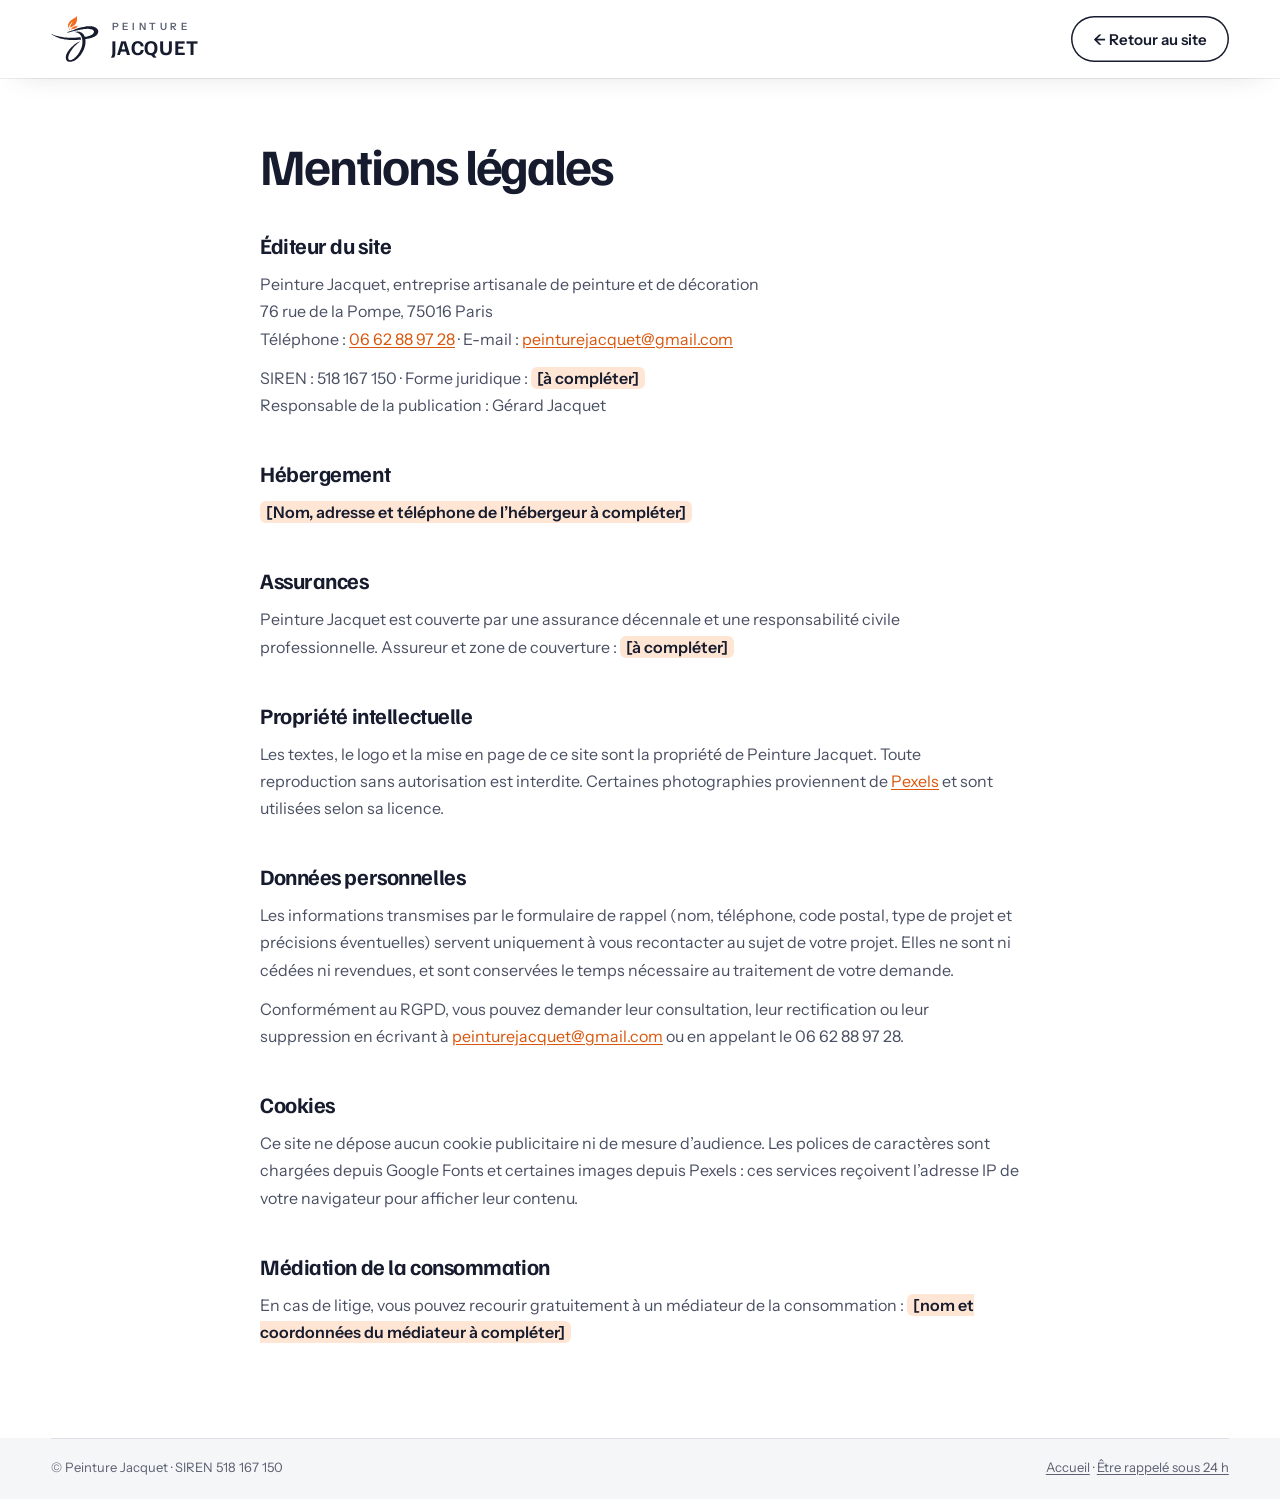
<file: mentions-legales.html>
<!DOCTYPE html>
<html lang="fr">
<head>
<meta charset="utf-8">
<meta name="viewport" content="width=device-width, initial-scale=1, viewport-fit=cover">
<title>Mentions légales · Peinture Jacquet</title>
<meta name="robots" content="noindex">
<meta name="theme-color" content="#ffffff">
<link rel="icon" href="favicon.svg" type="image/svg+xml">
<link rel="preconnect" href="https://fonts.googleapis.com">
<link rel="preconnect" href="https://fonts.gstatic.com" crossorigin>
<link href="https://fonts.googleapis.com/css2?family=Familjen+Grotesk:wght@400..700&amp;family=Instrument+Sans:wght@400..700&amp;display=swap" rel="stylesheet">
<link rel="stylesheet" href="styles.css">
</head>
<body class="legal-page">
<header class="header is-scrolled">
  <div class="wrap header-in">
    <a href="index.html" class="brand" aria-label="Peinture Jacquet, retour à l’accueil">
      <svg class="brand-mark" viewBox="0 0 813 789" aria-hidden="true" focusable="false"><path class="pj-stroke" d="M634.3 175.2C627.6 175.6 620.3 176.3 614.3 177C608.3 177.6 608 177.3 598.3 179C588.6 180.7 568.3 184.5 556.3 187C544.3 189.5 536.6 191.4 526.3 194.1C516 196.7 506.3 199.4 494.3 202.9C482.3 206.4 470.6 209.7 454.3 215C438 220.2 418.3 226.6 396.3 234.5C374.3 242.4 339.3 255.5 322.3 262.2C305.3 269 301.6 271.2 294.3 274.8C287 278.4 282.7 281.2 278.3 284C273.9 286.7 267.9 291.2 267.9 291.2C267.9 291.2 264.1 292.9 269.3 291.8C274.5 290.7 277.8 290.2 299.3 284.6C320.8 279 372.8 265 398.3 258.4C423.8 251.8 439 248.1 452.3 244.9C465.6 241.7 468 241.2 478.3 239C488.6 236.8 502.3 234 514.3 231.8C526.3 229.6 540.3 227.5 550.3 226C560.3 224.6 565.8 224 574.3 223.2C582.8 222.4 592.1 221.6 601.3 221.2C610.5 220.8 620.6 220.7 629.3 220.8C638 221 645.3 221.3 653.3 222.1C661.3 222.9 671 224.3 677.3 225.5C683.6 226.6 687.3 227.8 691.3 228.9C695.3 230 698.3 231.1 701.3 232.2C704.3 233.3 706.6 234.3 709.3 235.6C712 236.9 714.8 238.3 717.3 239.9C719.8 241.5 722.6 243.8 724.3 245.1C726 246.5 726.1 246.7 727.3 248.1C728.5 249.4 730.4 251.7 731.5 253.2C732.6 254.8 733.1 255.9 733.8 257.2C734.5 258.6 735 259.2 735.5 261.2C736.1 263.2 737 266.7 737.2 269.2C737.4 271.7 737.3 273.7 736.9 276.2C736.4 278.7 735.7 281.6 734.7 284.2C733.6 286.9 731.7 290.2 730.6 292.2C729.4 294.2 729.4 294.2 727.8 296.2C726.1 298.2 723.1 301.7 720.6 304.2C718 306.7 715.1 309.2 712.6 311.2C710 313.3 708.2 314.7 705.3 316.6C702.4 318.5 698.6 320.8 695.3 322.7C692 324.6 688.6 326.4 685.3 328C682 329.7 679.3 330.9 675.3 332.6C671.3 334.2 666.3 336.2 661.3 338C656.3 339.7 652 341.3 645.3 343.2C638.6 345.1 629.3 347.6 621.3 349.5C613.3 351.3 604.1 353 597.3 354.3C590.5 355.5 583.4 356.6 580.3 357C577.2 357.3 580.2 359.2 578.8 356.2C577.4 353.3 574.3 344.4 571.8 339.2C569.3 334.1 566.3 329.1 563.9 325.2C561.5 321.3 559.7 318.9 557.3 315.8C554.9 312.7 552 309.3 549.3 306.5C546.6 303.7 544 301.3 541.3 299C538.6 296.6 537.3 295.3 533.3 292.5C529.3 289.8 521 284.8 517.3 282.7C513.6 280.6 514 281 511.3 279.8C508.6 278.7 505.6 277.3 501.3 275.8C497 274.4 490.1 272.5 485.3 271.4C480.5 270.2 477.1 269.7 472.3 269.2C467.5 268.6 460.6 268.1 456.3 267.9C452 267.7 451.3 267.7 446.3 268C441.3 268.3 431.6 269.3 426.3 270C421 270.6 418.4 271.1 414.3 272C410.2 272.9 401.7 275.2 401.7 275.2C401.7 275.2 403 275.9 406.3 276.4C409.6 276.9 415.6 277.1 421.3 278.1C427 279.1 435 280.8 440.3 282.2C445.6 283.5 449.8 285.1 453.3 286.4C456.8 287.6 458.3 288.2 461.3 289.6C464.3 291 467.3 292.2 471.3 294.6C475.3 297 480.9 300.4 485.3 303.9C489.7 307.3 493.9 311 497.9 315.2C501.9 319.5 506.2 325 509.3 329.3C512.4 333.7 514.2 336.6 516.6 341.2C519.1 345.9 521.9 351.9 524.1 357.2C526.3 362.6 528.2 368.2 529.7 373.2C531.3 378.2 532.5 383.2 533.4 387.2C534.4 391.2 534.6 391.6 535.4 397.2C536.3 402.9 537.8 414.6 538.4 421.2C539 427.9 539.1 430.7 539.1 437.2C539.2 443.7 539.2 452.4 538.8 460.2C538.3 468.1 537.6 476.2 536.5 484.2C535.3 492.2 533.3 501.6 531.9 508.2C530.5 514.9 529.9 517.6 528 524.2C526.1 530.9 523.2 540.2 520.3 548.2C517.5 556.2 513.7 565.6 510.8 572.2C508 578.9 506.3 582.4 503.4 588.2C500.5 594.1 497.9 599.6 493.5 607.2C489.2 614.9 482.3 626.4 477.4 634.2C472.5 642.1 467.9 648.6 464 654.2C460 659.9 457.9 662.9 453.7 668.2C449.5 673.6 443.4 680.9 438.8 686.2C434.2 691.6 430.2 695.8 426 700.2C421.7 704.7 417.6 708.8 413.3 712.8C409 716.8 404.3 720.9 400.3 724.3C396.3 727.6 393.8 729.6 389.3 732.9C384.8 736.1 378.6 740.4 373.3 743.5C368 746.7 361.3 749.8 357.3 751.7C353.3 753.6 352 753.8 349.3 754.7C346.6 755.6 344 756.4 341.3 756.9C338.6 757.4 336.1 757.7 333.3 757.8C330.5 757.9 327 757.9 324.3 757.5C321.6 757.1 319.6 756.5 317.3 755.5C315 754.5 312.3 753 310.3 751.5C308.3 750 306.8 748.2 305.3 746.3C303.8 744.5 302.3 742.6 301.2 740.2C300 737.9 299 734.6 298.3 732.2C297.6 729.9 297.3 728.9 296.9 726.2C296.6 723.6 296.1 719.1 296 716.2C295.9 713.4 296 711.7 296.1 709.2C296.3 706.7 296.3 705.2 296.9 701.2C297.6 697.2 298.7 690.9 300.2 685.2C301.8 679.6 304.2 672.6 306.2 667.2C308.1 661.9 309.6 658.2 311.8 653.2C314 648.2 315.8 643.9 319.3 637.2C322.7 630.6 328.5 620.2 332.7 613.2C336.8 606.2 340.6 600.6 344.1 595.2C347.6 589.9 349.2 587.6 353.8 581.2C358.4 574.9 366.7 563.9 371.9 557.2C377.1 550.6 380.4 546.6 385 541.2C389.6 535.9 392.2 532.6 399.3 525.1C406.3 517.7 418.1 505.4 427.3 496.5C436.5 487.7 445.8 479.3 454.3 472C462.8 464.7 470.1 459 478.3 452.8C486.5 446.7 503.6 435.2 503.6 435.2C503.6 435.2 504.3 434.4 502.3 434.9C500.2 435.4 496 436.4 491.3 438.1C486.6 439.8 480.8 441.9 474.3 445C467.8 448 460.3 451.8 452.3 456.3C444.3 460.8 435.5 466.1 426.5 472.2C417.5 478.4 406.3 486.8 398.3 493C390.3 499.2 386.3 502.5 378.7 509.2C371.1 516 361.1 525.2 353 533.2C344.9 541.2 336.5 550.2 330.2 557.2C323.9 564.2 319.5 569.7 315 575.2C310.5 580.8 306.7 586 303.3 590.7C299.8 595.4 297.9 598 294.3 603.4C290.7 608.8 285.1 617.6 281.7 623.2C278.4 628.9 276.6 632.2 274.1 637.2C271.6 642.2 268.8 647.9 266.6 653.2C264.4 658.6 262.5 663.9 260.8 669.2C259.1 674.6 257.6 681.2 256.6 685.2C255.7 689.2 255.6 688.7 255.2 693.2C254.8 697.7 254.1 707.1 254.1 712.2C254.1 717.4 254.6 720.9 254.9 724.2C255.3 727.6 255.8 729.6 256.4 732.2C257 734.9 257.3 736.7 258.6 740.2C259.9 743.7 262.2 749.6 264.2 753.2C266.1 756.9 267.8 759.3 270.1 762.2C272.5 765.2 275.6 768.5 278.3 770.8C281 773.2 283.6 774.8 286.3 776.5C289 778.1 291.6 779.4 294.3 780.6C297 781.8 299.6 782.8 302.3 783.6C305 784.4 307.6 785 310.3 785.5C313 786 314.5 786.4 318.3 786.6C322.1 786.8 329.5 786.9 333.3 786.9C337.1 786.8 338.3 786.6 341.3 786.2C344.3 785.8 347.3 785.3 351.3 784.5C355.3 783.6 361.6 781.9 365.3 780.9C369 779.9 369.3 779.8 373.3 778.2C377.3 776.7 382.6 774.8 389.3 771.5C396 768.2 405.3 763.4 413.3 758.4C421.3 753.4 429.9 747.4 437.3 741.7C444.7 736 451.7 729.8 457.9 724.2C464.2 718.7 469.4 713.6 474.6 708.2C479.8 702.9 484.7 697.6 489.3 692.2C494 686.9 497.9 682.3 502.6 676.2C507.2 670.2 511.6 664.5 517.3 656.2C522.9 647.9 532 633.6 536.5 626.2C541 618.9 541.5 617.7 544.5 612.2C547.5 606.7 550.9 600.6 554.4 593.2C557.9 585.9 562.3 576.1 565.5 568.2C568.7 560.4 571.1 553.6 573.6 546.2C576.1 538.9 578.4 531.9 580.4 524.2C582.5 516.6 584.4 507.7 585.9 500.2C587.4 492.7 588.5 485.9 589.4 479.2C590.4 472.6 591 466.1 591.4 460.2C591.9 454.4 592.1 450.7 592.1 444.2C592.2 437.7 592.1 428.7 591.7 421.2C591.3 413.7 589.9 403.2 589.7 399.2C589.4 395.3 590.3 397.5 590.3 397.5C590.3 397.5 616.1 394 629.3 391.5C642.5 389.1 657 385.9 669.3 382.7C681.6 379.6 692.6 376.2 703.3 372.4C714 368.7 725.3 363.8 733.3 360.2C741.3 356.6 744.6 354.7 751.3 350.7C758 346.6 768.3 339.5 773.3 335.8C778.3 332.1 778.3 331.5 781.3 328.6C784.2 325.7 787.8 322.2 791 318.2C794.2 314.3 797.8 309 800.3 304.7C802.8 300.3 804.8 295.6 806.2 292.2C807.6 288.8 808 286.9 808.7 284.2C809.3 281.6 809.8 279.2 810.1 276.2C810.5 273.2 810.8 270.1 810.6 266.2C810.5 262.4 810.1 257.4 809.2 253.2C808.3 249.1 806.9 244.9 805.5 241.2C804 237.6 801.9 233.7 800.5 231.2C799.1 228.7 798.9 228.4 797.3 226.2C795.8 224.1 793.8 221.2 791.1 218.2C788.4 215.3 784.8 211.7 781.3 208.8C777.8 205.9 774.3 203.4 770.3 200.9C766.3 198.3 762.1 195.8 757.3 193.5C752.5 191.2 746.6 189 741.3 187.1C736 185.2 732 183.8 725.3 182.1C718.6 180.5 709.3 178.5 701.3 177.2C693.3 176 685.1 175.3 677.3 174.8C669.5 174.4 661.5 174.3 654.3 174.3C647.1 174.4 641 174.8 634.3 175.2ZM2.3 305.3C2.3 305.3 2 306.2 2 306.2C2 306.2 15.2 316.7 22.3 321.5C29.3 326.4 35.6 330.3 44.3 335.3C53 340.2 64.4 346.3 74.4 351.2C84.4 356.1 94.3 360.5 104.3 364.7C114.3 368.8 125.3 373 134.3 376.2C143.3 379.4 149 381.1 158.3 383.8C167.6 386.5 179.6 389.7 190.3 392.3C201 394.8 211.6 397.1 222.3 399.1C233 401.2 245 403.1 254.3 404.5C263.6 405.9 269 406.6 278.3 407.5C287.6 408.5 297 409.5 310.3 410.3C323.6 411.1 343.8 411.8 358.3 412.2C372.8 412.5 384.1 412.4 397.3 412.2C410.5 412.1 421.3 411.9 437.3 411C453.3 410.2 480.8 408.3 493.3 407.4C505.8 406.4 508.6 406 512.3 405.5C516 405.1 514.7 405 515.3 404.8C515.9 404.6 516.1 406.8 515.7 404.2C515.4 401.6 514.2 394.1 513.2 389.2C512.1 384.4 510.6 378.9 509.5 375.2C508.5 371.6 507.6 368.8 507 367.2C506.5 365.7 506.6 366.4 506.3 366.2C506 366 515.5 365.3 505.3 366C495.1 366.7 459.3 369.4 445.3 370.4C431.3 371.3 433.3 371.1 421.3 371.6C409.3 372 389.1 372.7 373.3 372.9C357.5 373.1 340.8 373 326.3 372.8C311.8 372.6 298.3 372.1 286.3 371.5C274.3 370.9 263.6 370.1 254.3 369.3C245 368.5 241 368.2 230.3 366.9C219.6 365.6 200.6 363 190.3 361.5C180 359.9 176.3 359.1 168.3 357.6C160.3 356.1 152 354.6 142.3 352.4C132.6 350.2 120 347.1 110.3 344.5C100.6 341.9 92.3 339.3 84.3 336.8C76.3 334.3 70.3 332.3 62.3 329.5C54.3 326.6 46.3 323.8 36.3 319.8C26.3 315.8 2.3 305.3 2.3 305.3Z"/><path class="pj-leaves" d="M440.3 2C440.3 2 432.5 11.7 429.3 15.2C426.1 18.8 424 20.7 421.3 23C418.6 25.4 417 26.8 413.3 29.5C409.6 32.2 408.5 33.5 399.3 39.3C390.1 45 368.5 57.5 358.3 64.1C348.1 70.7 342.8 75.5 338.3 79C333.8 82.5 333.9 82.5 331.1 85.2C328.3 88 324.4 91.9 321.4 95.2C318.5 98.6 315.7 102.2 313.3 105.3C310.9 108.5 309.5 110.4 307.3 114.3C305.1 118.1 302 123.7 300 128.2C298 132.7 296.5 137.1 295.3 141.2C294.1 145.4 293.4 149.2 292.9 153.2C292.3 157.2 292.1 162.1 292 165.2C291.9 168.4 291.6 168.4 292.1 172.2C292.6 176.1 293.4 182.9 294.9 188.2C296.3 193.6 299 200.2 300.7 204.2C302.5 208.3 305.3 212.6 305.3 212.6C305.3 212.6 305.7 213.8 305.8 211.2C305.9 208.7 305.9 200.9 306.1 197.2C306.4 193.6 306.3 193.2 307.2 189.2C308.1 185.2 310 177.2 311.3 173.2C312.5 169.2 312.6 169.2 314.6 165.2C316.6 161.2 320.3 154.1 323.2 149.2C326.2 144.4 328.7 140.6 332.3 135.9C335.9 131.3 341.3 125 344.6 121.2C348 117.5 349 116.6 352.3 113.5C355.6 110.4 360.1 106.3 364.3 102.9C368.5 99.5 375 94.8 377.3 93.1C379.6 91.4 378.3 92.8 378.3 92.8C378.3 92.8 378.8 93.2 378.8 93.2C378.8 93.2 370 103.6 365.7 109.2C361.5 114.9 356.7 121.9 353.2 127.2C349.8 132.6 347.4 136.6 344.9 141.2C342.5 145.9 340.2 150.9 338.4 155.2C336.5 159.6 335.3 162.9 334 167.2C332.8 171.6 331.6 177.6 330.9 181.2C330.2 184.9 330.1 186.4 329.9 189.2C329.7 192.1 329.7 195.9 329.6 198.2C329.6 200.6 329.4 202.3 329.6 203.2C329.7 204.2 330.3 204.1 330.3 204.1C330.3 204.1 338.6 196.9 342.3 194C346 191.2 345.8 190.9 352.3 187.2C358.8 183.5 373.8 176.2 381.3 171.7C388.8 167.2 393.3 163.4 397.3 160.3C401.3 157.2 402.6 155.7 405.3 153.1C408 150.5 410.4 148 413.3 144.6C416.2 141.1 419.7 136.6 422.6 132.2C425.5 127.9 428.3 123.2 430.8 118.2C433.3 113.2 435.6 107.9 437.6 102.2C439.6 96.6 441.5 89.9 442.8 84.2C444.1 78.6 444.9 73.6 445.6 68.2C446.2 62.9 446.7 58.7 446.7 52.2C446.7 45.7 446.5 37.1 445.7 29.2C444.9 21.4 442.6 9.8 441.7 5.2C440.8 0.7 440.3 2 440.3 2ZM456.3 166C455.6 166.4 455.1 167 453.3 167.9C451.5 168.8 448 170.4 445.3 171.3C442.6 172.3 440 173 437.3 173.7C434.6 174.3 433.8 174.6 429.3 175.2C424.8 175.7 415.5 176.2 410.3 176.9C405.1 177.7 403 177.9 398.3 179.5C393.6 181.1 386.8 184 382.3 186.5C377.8 188.9 374.9 191.1 371.1 194.2C367.3 197.4 363.6 200.4 359.4 205.2C355.2 210.1 348.8 219.2 345.9 223.2C343.1 227.2 343.3 227.1 342.1 229.2C340.9 231.4 338.7 236.2 338.7 236.2C338.7 236.2 339.3 236.9 339.3 236.9C339.3 236.9 338.5 237.7 340.3 236.6C342.1 235.6 347.3 232 350.3 230.4C353.3 228.7 355.6 227.8 358.3 226.7C361 225.7 363.6 224.8 366.3 224C369 223.2 370 222.8 374.3 222.1C378.6 221.3 387.1 220.4 392.3 219.5C397.5 218.6 401.8 217.7 405.3 216.9C408.8 216.1 410 215.9 413.3 214.5C416.6 213.1 422.3 210.2 425.3 208.5C428.3 206.8 429.3 206.1 431.3 204.5C433.3 203 434.6 202.1 437.3 199.4C440 196.7 444.8 191.4 447.3 188.2C449.9 185.1 451 182.9 452.5 180.2C454 177.5 455.3 174.4 456.3 172C457.3 169.7 458.3 166.2 458.3 166.2C458.3 166.2 457.3 165.4 457.3 165.4C457.3 165.4 457 165.6 456.3 166ZM328.3 204.8C324.9 207.8 312.1 219.2 308.9 222.2C305.6 225.3 308 220.6 308.7 223.2C309.4 225.9 312 235.1 312.9 238.2C313.8 241.4 313.7 241.5 314.1 242.2C314.5 243 315.3 243 315.3 243C315.3 243 319.9 227.5 322.3 221.2C324.6 215 328.4 208 329.6 205.2C330.8 202.5 329.3 204.5 329.3 204.5C329.3 204.5 331.7 201.8 328.3 204.8Z"/></svg>
      <span class="brand-name" aria-hidden="true"><span class="brand-pre">Peinture</span><span class="brand-main">Jacquet</span></span>
    </a>
    <a href="index.html" class="btn btn-outline btn-sm legal-back">← Retour au site</a>
  </div>
</header>

<main class="legal">
  <h1>Mentions légales</h1>

  <h2>Éditeur du site</h2>
  <p>Peinture Jacquet, entreprise artisanale de peinture et de décoration<br>76 rue de la Pompe, 75016 Paris<br>Téléphone&nbsp;: <a href="tel:+33662889728">06 62 88 97 28</a> · E-mail&nbsp;: <a href="mailto:peinturejacquet@gmail.com">peinturejacquet@gmail.com</a></p>
  <p>SIREN&nbsp;: 518 167 150 · Forme juridique&nbsp;: <span class="todo">[à compléter]</span><br>Responsable de la publication&nbsp;: Gérard Jacquet</p>

  <h2>Hébergement</h2>
  <p><span class="todo">[Nom, adresse et téléphone de l’hébergeur à compléter]</span></p>

  <h2>Assurances</h2>
  <p>Peinture Jacquet est couverte par une assurance décennale et une responsabilité civile professionnelle. Assureur et zone de couverture&nbsp;: <span class="todo">[à compléter]</span></p>

  <h2>Propriété intellectuelle</h2>
  <p>Les textes, le logo et la mise en page de ce site sont la propriété de Peinture Jacquet. Toute reproduction sans autorisation est interdite. Certaines photographies proviennent de <a href="https://www.pexels.com" target="_blank" rel="noopener">Pexels</a> et sont utilisées selon sa licence.</p>

  <h2>Données personnelles</h2>
  <p>Les informations transmises par le formulaire de rappel (nom, téléphone, code postal, type de projet et précisions éventuelles) servent uniquement à vous recontacter au sujet de votre projet. Elles ne sont ni cédées ni revendues, et sont conservées le temps nécessaire au traitement de votre demande.</p>
  <p>Conformément au RGPD, vous pouvez demander leur consultation, leur rectification ou leur suppression en écrivant à <a href="mailto:peinturejacquet@gmail.com">peinturejacquet@gmail.com</a> ou en appelant le 06 62 88 97 28.</p>

  <h2>Cookies</h2>
  <p>Ce site ne dépose aucun cookie publicitaire ni de mesure d’audience. Les polices de caractères sont chargées depuis Google Fonts et certaines images depuis Pexels&nbsp;: ces services reçoivent l’adresse IP de votre navigateur pour afficher leur contenu.</p>

  <h2>Médiation de la consommation</h2>
  <p>En cas de litige, vous pouvez recourir gratuitement à un médiateur de la consommation&nbsp;: <span class="todo">[nom et coordonnées du médiateur à compléter]</span></p>
</main>

<footer class="footer">
  <div class="wrap">
    <div class="f-bottom">
      <span>© Peinture Jacquet · SIREN 518 167 150</span>
      <span><a href="index.html">Accueil</a> · <a href="index.html#devis">Être rappelé sous 24&nbsp;h</a></span>
    </div>
  </div>
</footer>
</body>
</html>
</file>
<file: styles.css>
:root {
  --a: #F26B1D;
  --ah: #D9560B;
  --s: #FFE6D4;
  --s2: #FFF4EC;
  --ink: #161B2E;
  --tx: #4A5063;
  --mu: #5B6072;
  --soft: #F5F6F8;
  --on-dark: #C9CCD6;
  --on-dark-2: #AEB3C2;
  --line: rgba(22,27,46,.12);
  --err: #C0392B;
  --ok: #2E7D4F;
  --display: 'Familjen Grotesk', sans-serif;
  --serif: 'Instrument Serif', Georgia, serif;
  --ease: cubic-bezier(.2,.7,.2,1);
  --expo: cubic-bezier(.16,1,.3,1);
  --gut: clamp(20px,4vw,56px);
  --sec-y: clamp(72px,8vw,120px);
  --card-shadow: 0 0 0 1px rgba(22,27,46,.04), 0 20px 50px -36px rgba(22,27,46,.35);
  /* Icônes (masques SVG, couleur = currentColor) */
  --i-arrow: url("data:image/svg+xml,%3Csvg xmlns='http://www.w3.org/2000/svg' viewBox='0 0 24 24' fill='none' stroke='%23000' stroke-width='2.2' stroke-linecap='round' stroke-linejoin='round'%3E%3Cpath d='M7 17 17 7M8.5 7H17v8.5'/%3E%3C/svg%3E");
  --i-left: url("data:image/svg+xml,%3Csvg xmlns='http://www.w3.org/2000/svg' viewBox='0 0 24 24' fill='none' stroke='%23000' stroke-width='2' stroke-linecap='round' stroke-linejoin='round'%3E%3Cpath d='M19 12H5m6-6-6 6 6 6'/%3E%3C/svg%3E");
  --i-right: url("data:image/svg+xml,%3Csvg xmlns='http://www.w3.org/2000/svg' viewBox='0 0 24 24' fill='none' stroke='%23000' stroke-width='2' stroke-linecap='round' stroke-linejoin='round'%3E%3Cpath d='M5 12h14m-6-6 6 6-6 6'/%3E%3C/svg%3E");
  --i-chev-l: url("data:image/svg+xml,%3Csvg xmlns='http://www.w3.org/2000/svg' viewBox='0 0 24 24' fill='none' stroke='%23000' stroke-width='2.6' stroke-linecap='round' stroke-linejoin='round'%3E%3Cpath d='m14.5 6-6 6 6 6'/%3E%3C/svg%3E");
  --i-chev-r: url("data:image/svg+xml,%3Csvg xmlns='http://www.w3.org/2000/svg' viewBox='0 0 24 24' fill='none' stroke='%23000' stroke-width='2.6' stroke-linecap='round' stroke-linejoin='round'%3E%3Cpath d='m9.5 6 6 6-6 6'/%3E%3C/svg%3E");
  --i-check: url("data:image/svg+xml,%3Csvg xmlns='http://www.w3.org/2000/svg' viewBox='0 0 24 24' fill='none' stroke='%23000' stroke-width='2.8' stroke-linecap='round' stroke-linejoin='round'%3E%3Cpath d='M5 12.5 9.5 17 19 7.5'/%3E%3C/svg%3E");
  --i-plus: url("data:image/svg+xml,%3Csvg xmlns='http://www.w3.org/2000/svg' viewBox='0 0 24 24' fill='none' stroke='%23000' stroke-width='2.2' stroke-linecap='round'%3E%3Cpath d='M12 5v14M5 12h14'/%3E%3C/svg%3E");
  --i-close: url("data:image/svg+xml,%3Csvg xmlns='http://www.w3.org/2000/svg' viewBox='0 0 24 24' fill='none' stroke='%23000' stroke-width='2' stroke-linecap='round'%3E%3Cpath d='M6 6l12 12M18 6 6 18'/%3E%3C/svg%3E");
  /* Grain de matière (peinture mate) */
  --noise: url("data:image/svg+xml,%3Csvg xmlns='http://www.w3.org/2000/svg' width='180' height='180'%3E%3Cfilter id='n'%3E%3CfeTurbulence type='fractalNoise' baseFrequency='.85' numOctaves='3' stitchTiles='stitch'/%3E%3CfeColorMatrix values='0 0 0 0 0 0 0 0 0 0 0 0 0 0 0 0 0 0 .55 0'/%3E%3C/filter%3E%3Crect width='100%25' height='100%25' filter='url(%23n)'/%3E%3C/svg%3E");
  --noise-light: url("data:image/svg+xml,%3Csvg xmlns='http://www.w3.org/2000/svg' width='180' height='180'%3E%3Cfilter id='n'%3E%3CfeTurbulence type='fractalNoise' baseFrequency='.85' numOctaves='3' stitchTiles='stitch'/%3E%3CfeColorMatrix values='0 0 0 0 1 0 0 0 0 1 0 0 0 0 1 0 0 0 .55 0'/%3E%3C/filter%3E%3Crect width='100%25' height='100%25' filter='url(%23n)'/%3E%3C/svg%3E");
  color-scheme: light;
}

*, *::before, *::after { box-sizing: border-box; }
html { scroll-behavior: smooth; -webkit-text-size-adjust: 100%; }
html.menu-open, html.lb-open { overflow: hidden; }
body {
  margin: 0; background: #fff; color: var(--ink);
  font-family: 'Instrument Sans', system-ui, sans-serif;
  font-kerning: normal; -webkit-font-smoothing: antialiased;
}
a { color: var(--ink); text-decoration: none; transition: color .2s; }
a:hover { color: var(--a); }
img { display: block; max-width: 100%; }
button, input { font: inherit; }
button { -webkit-tap-highlight-color: transparent; }
h1, h2, h3 { margin: 0; font-family: var(--display); font-weight: 700; }
p, figure, blockquote { margin: 0; }
ul, ol { margin: 0; padding: 0; list-style: none; }
address { font-style: normal; }
[hidden] { display: none !important; }
::selection { background: var(--a); color: #fff; }
:focus-visible { outline: 2px solid var(--a); outline-offset: 3px; }
[tabindex="-1"]:focus { outline: none; }

/* Défilement fluide (Lenis) */
html.lenis, html.lenis body { height: auto; }
.lenis.lenis-smooth { scroll-behavior: auto !important; }
.lenis.lenis-smooth [data-lenis-prevent] { overscroll-behavior: contain; }
.lenis.lenis-stopped { overflow: hidden; }

.wrap { max-width: calc(1320px + 2 * var(--gut)); margin: 0 auto; padding: 0 var(--gut); }
.anchor { scroll-margin-top: 80px; }
.accent { color: var(--a); }
.serif { font-family: var(--serif); font-weight: 400; font-style: italic; letter-spacing: -0.01em; }
.sprite { position: absolute; width: 0; height: 0; overflow: hidden; }
.sr-only { position: absolute; width: 1px; height: 1px; margin: -1px; padding: 0; overflow: hidden; clip: rect(0 0 0 0); white-space: nowrap; border: 0; }
.skip { position: absolute; left: 12px; top: -64px; z-index: 100; padding: 10px 16px; border-radius: 999px; background: var(--ink); color: #fff; font-weight: 600; transition: top .2s; }
.skip:focus { top: 12px; color: #fff; }

@keyframes pjRise { from { opacity: 0; transform: translateY(30px); } to { opacity: 1; transform: none; } }
@keyframes pjWord { from { transform: translateY(108%); } to { transform: none; } }
@keyframes pjDraw { to { clip-path: inset(0 -2% 0 0); } }
@keyframes pjCurtain { from { clip-path: inset(100% 0 0 0 round 28px); } to { clip-path: inset(0 0 0 0 round 28px); } }
@keyframes pjZoomOut { from { scale: 1.25; } }
@keyframes pjPop { from { opacity: 0; transform: scale(.82) translateY(14px); } to { opacity: 1; transform: none; } }
@keyframes pjFade { from { opacity: 0; } to { opacity: 1; } }
@keyframes pjDrift { from { transform: translate3d(0,0,0) scale(1); } to { transform: translate3d(14vw,6vw,0) scale(1.18); } }
@keyframes pjMarquee { to { transform: translateX(-50%); } }

/* Apparition du hero au chargement */
[data-intro] { animation: pjRise 1.1s var(--expo) both; animation-delay: var(--d, 0s); }

/* Mots qui montent derrière un masque (titres) */
.w { display: inline-block; overflow: hidden; vertical-align: top; padding: .1em .04em .16em; margin: -.1em -.04em -.16em; }
.serif .w { padding-right: .12em; margin-right: -.12em; }
.wi { display: inline-block; }

/* Grain de matière sur les aplats */
.grain { position: relative; isolation: isolate; }
.grain::before { content: ""; position: absolute; inset: 0; z-index: -1; border-radius: inherit; background: var(--noise); opacity: .32; mix-blend-mode: multiply; pointer-events: none; }
.grain-dark::before { background-image: var(--noise-light); opacity: .1; mix-blend-mode: normal; }

/* Icônes */
.ico { display: inline-block; flex: none; width: 1em; height: 1em; background: currentColor; -webkit-mask: var(--m) center / contain no-repeat; mask: var(--m) center / contain no-repeat; }
.ico-left { --m: var(--i-left); }
.ico-right { --m: var(--i-right); }
.ico-chev-l { --m: var(--i-chev-l); }
.ico-chev-r { --m: var(--i-chev-r); }
.ico-check { --m: var(--i-check); }
.ico-plus { --m: var(--i-plus); }
.ico-close { --m: var(--i-close); }

/* Flèche ↗ qui s’échappe et revient au survol */
.arr { position: relative; display: inline-block; flex: none; width: .95em; height: .95em; overflow: hidden; vertical-align: -.1em; }
.arr::before, .arr::after { content: ""; position: absolute; inset: 0; background: currentColor; -webkit-mask: var(--i-arrow) center / contain no-repeat; mask: var(--i-arrow) center / contain no-repeat; transition: transform .55s var(--expo); }
.arr::after { transform: translate(-110%, 110%); }
@media (hover: hover) {
  a:hover .arr::before, button:hover .arr::before { transform: translate(110%, -110%); }
  a:hover .arr::after, button:hover .arr::after { transform: none; }
}

/* Boutons : remplissage « peinture » depuis le curseur */
.btn {
  position: relative; isolation: isolate; overflow: hidden;
  display: inline-flex; align-items: center; justify-content: center; gap: 10px;
  border: 0; border-radius: 999px; font-weight: 600; white-space: nowrap; cursor: pointer;
  transition: color .3s, transform .3s var(--expo), box-shadow .3s, translate .5s var(--expo);
}
.btn::before {
  content: ""; position: absolute; z-index: -1; left: var(--mx, 50%); top: var(--my, 50%);
  width: 240%; aspect-ratio: 1; border-radius: 50%; background: var(--fill, rgba(0,0,0,.12));
  transform: translate(-50%, -50%) scale(0); transition: transform .65s var(--expo); pointer-events: none;
}
@media (hover: hover) { .btn:hover::before { transform: translate(-50%, -50%) scale(1); } }
.btn-sm { height: 46px; padding: 0 22px; font-size: 15px; gap: 8px; }
.btn-md { height: 54px; padding: 0 26px; font-size: 15px; }
.btn-lg { height: 58px; padding: 0 28px; font-size: 16px; }
.btn-accent { --fill: var(--ah); background: var(--a); color: #fff; }
.btn-accent:hover { color: #fff; }
.btn-glow { box-shadow: 0 14px 30px -14px var(--a); }
.btn-glow:hover { box-shadow: 0 20px 36px -14px var(--a); }
.btn-white { --fill: var(--ink); padding: 0 26px; background: #fff; box-shadow: 0 6px 20px -12px rgba(22,27,46,.3); }
.btn-white:hover { color: #fff; }
.btn-ink { --fill: var(--a); background: var(--ink); color: #fff; }
.btn-ink:hover { color: #fff; }
.btn-outline { --fill: var(--ink); height: 52px; background: none; box-shadow: inset 0 0 0 1.5px var(--ink); }
.btn-outline:hover { color: #fff; }
.btn-light { --fill: var(--ink); background: #fff; color: var(--ink); }
.btn-light:hover { color: #fff; }
.btn-line-light { --fill: rgba(255,255,255,.16); padding: 0 22px; color: #fff; box-shadow: inset 0 0 0 1.5px #fff; }
.btn-line-light:hover { color: #fff; }

/* Titres de section */
.eyebrow { display: flex; align-items: flex-start; gap: 12px; font-size: 13px; font-weight: 600; letter-spacing: .12em; text-transform: uppercase; color: var(--mu); }
/* Trait calé sur la première ligne, même quand le libellé passe sur deux lignes */
.eyebrow::before, .eyebrow-c::after { content: ""; flex: none; width: 28px; height: 2px; margin-top: 7px; background: var(--a); transition: transform 1s var(--expo) .25s; }
.eyebrow::before { transform-origin: left center; }
.eyebrow-c::after { transform-origin: right center; }
.js [data-reveal]:not(.is-in) .eyebrow::before, .js [data-reveal]:not(.is-in) .eyebrow-c::after { transform: scaleX(0); }
.h2 { font-size: clamp(34px,3.7vw,54px); line-height: 1.02; letter-spacing: -0.035em; text-wrap: balance; }
.sec { padding: var(--sec-y) 0; }
.sec-soft { background: var(--soft); }
.sec-warm { background: var(--s2); }
.sec-head { display: flex; flex-direction: column; gap: 18px; }
.sec-head.center { align-items: center; text-align: center; }
.sec-head.center .h2 { max-width: 780px; }
.sec-sub { max-width: 560px; font-size: 17px; line-height: 1.7; color: var(--tx); text-wrap: pretty; }
.sec-p { font-size: 17px; line-height: 1.7; color: var(--tx); text-wrap: pretty; }
.sec-row { display: flex; flex-wrap: wrap; justify-content: space-between; align-items: flex-end; gap: 28px; }
.chips { display: flex; flex-wrap: wrap; gap: 8px; }
.chips li { padding: 8px 14px; border-radius: 999px; background: var(--soft); font-size: 14px; font-weight: 500; }
.chips-white li { background: #fff; }
.tag-float { position: absolute; top: 18px; left: 18px; z-index: 2; padding: 7px 13px; border-radius: 999px; background: #fff; color: var(--ink); font-size: 12px; font-weight: 600; pointer-events: none; }
.stars { color: var(--a); letter-spacing: 2px; }
.u-link, .util-links a { background: linear-gradient(currentColor, currentColor) 0 100% / 0 1px no-repeat; transition: background-size .5s var(--expo), color .2s; }
.u-link:hover, .util-links a:hover { background-size: 100% 1px; }

/* En-tête */
.header {
  position: fixed; top: 0; left: 0; right: 0; z-index: 50;
  background: rgba(255,255,255,0); backdrop-filter: blur(14px); -webkit-backdrop-filter: blur(14px);
  transition: background .3s, box-shadow .3s, transform .6s var(--expo);
}
.header.is-scrolled, .menu-open .header { background: rgba(255,255,255,.94); }
.header.is-scrolled { box-shadow: 0 1px 0 rgba(22,27,46,.08), 0 10px 30px -20px rgba(22,27,46,.25); }
.header.is-hidden { transform: translateY(calc(-100% - 4px)); }
.util { height: 42px; overflow: hidden; transition: height .4s var(--expo), opacity .25s; }
.header.is-scrolled .util { height: 0; opacity: 0; }
.util-in { display: flex; justify-content: space-between; align-items: center; gap: 24px; height: 42px; border-bottom: 1px solid rgba(22,27,46,.1); font-size: 13px; white-space: nowrap; }
.util-txt { overflow: hidden; text-overflow: ellipsis; color: var(--mu); }
.util-links { display: flex; align-items: center; gap: 22px; }
.util-links a { font-weight: 500; }
.util-links .util-tel { font-weight: 600; }
.util-sep { width: 1px; height: 14px; background: rgba(22,27,46,.2); }
.header-in { display: flex; align-items: center; gap: 32px; padding-top: 16px; padding-bottom: 16px; }
/* Logo : monogramme « PJ » d’origine vectorisé, feuilles à la couleur du site, nom en Familjen Grotesk */
.brand { display: flex; align-items: center; gap: 12px; white-space: nowrap; color: var(--ink); }
.brand:hover { color: var(--ink); }
.brand-mark { display: block; flex: none; width: auto; height: 46px; overflow: visible; color: var(--ink); --leaf: var(--a); }
.pj-stroke { fill: currentColor; }
.pj-leaves { fill: var(--leaf); transform-box: fill-box; transform-origin: 14% 100%; transition: transform .8s var(--expo); }
.header .pj-leaves { animation: pjLeaf 1.1s var(--expo) .45s backwards; }
@keyframes pjLeaf { from { transform: scale(0) rotate(-30deg); } }
@media (hover: hover) { .brand:hover .pj-leaves { transform: rotate(-14deg) scale(1.06); } }
.brand-name { display: flex; flex-direction: column; gap: 4px; line-height: 1; }
.brand-pre { padding-left: .12em; font-size: 10px; font-weight: 600; letter-spacing: .36em; text-transform: uppercase; color: var(--mu); }
.brand-main { font-family: var(--display); font-size: 21px; font-weight: 700; letter-spacing: .03em; text-transform: uppercase; }
.brand-lg { gap: 14px; }
.brand-lg .brand-mark { height: 64px; }
.brand-lg .brand-pre { font-size: 11px; }
.brand-lg .brand-main { font-size: 27px; }
.nav { display: flex; gap: 26px; margin-left: auto; font-size: 15px; font-weight: 500; white-space: nowrap; }
.nav a { position: relative; padding: 6px 0; color: var(--tx); }
.nav a::after {
  content: ""; position: absolute; left: 0; right: 0; bottom: 0; height: 2px; border-radius: 2px; background: var(--a);
  transform: scaleX(0); transform-origin: right center; transition: transform .45s var(--expo);
}
.nav a.is-active { color: var(--ink); }
.nav a.is-active::after, .nav a:hover::after { transform: scaleX(1); transform-origin: left center; }
.nav a:hover { color: var(--a); }
.burger {
  display: none; flex: none; flex-direction: column; align-items: center; justify-content: center; gap: 5px;
  width: 46px; height: 46px; padding: 0; border: 0; border-radius: 999px; background: #fff; cursor: pointer;
  box-shadow: inset 0 0 0 1px rgba(22,27,46,.14);
}
.burger span { width: 16px; height: 2px; background: var(--ink); transition: transform .45s var(--expo); }
.burger[aria-expanded="true"] span:first-child { transform: translateY(3.5px) rotate(45deg); }
.burger[aria-expanded="true"] span:last-child { transform: translateY(-3.5px) rotate(-45deg); }
.progress { position: absolute; left: 0; right: 0; bottom: 0; height: 2px; pointer-events: none; }
.progress span { display: block; height: 100%; background: var(--a); transform: scaleX(0); transform-origin: left center; }

/* Menu mobile : ouverture circulaire depuis le bouton */
.menu {
  position: fixed; inset: 0; z-index: 49; display: flex; flex-direction: column; justify-content: space-between; gap: 32px;
  padding: 104px var(--gut) calc(28px + env(safe-area-inset-bottom)); overflow-y: auto; background: #fff;
  visibility: hidden; clip-path: circle(0% at var(--cx, 100%) var(--cy, 0%));
  transition: clip-path .7s var(--expo), visibility 0s linear .7s;
}
.menu.is-open { visibility: visible; clip-path: circle(150% at var(--cx, 100%) var(--cy, 0%)); transition: clip-path .9s var(--expo), visibility 0s; }
.menu-links a { display: flex; align-items: baseline; gap: 14px; padding: 15px 0; border-bottom: 1px solid rgba(22,27,46,.1); font-family: var(--display); font-size: clamp(30px,7.5vw,42px); font-weight: 600; letter-spacing: -0.03em; opacity: 0; }
.menu-links a:last-child { border-bottom: 0; }
.menu-n { font-size: 12px; font-weight: 600; letter-spacing: .1em; color: var(--a); transform: translateY(-.9em); }
.menu-foot { display: flex; flex-direction: column; gap: 4px; font-size: 14px; color: var(--mu); opacity: 0; }
.menu .menu-tel { font-family: var(--display); font-size: 24px; font-weight: 700; letter-spacing: -0.02em; color: var(--ink); }
.menu.is-open .menu-links a, .menu.is-open .menu-foot { animation: pjRise .8s var(--expo) both; animation-delay: calc(.16s + var(--i, 0) * .05s); }

/* Hero */
.hero { position: relative; overflow: clip; background: linear-gradient(105deg, var(--s) 0%, var(--s2) 36%, #F5F4F2 68%, #EEF0F4 100%); }
.hero::after { content: ""; position: absolute; z-index: -2; left: -16vw; top: -24vw; width: 62vw; aspect-ratio: 1; border-radius: 50%; background: radial-gradient(closest-side, rgba(255,196,155,.55), rgba(255,196,155,0)); animation: pjDrift 24s ease-in-out infinite alternate; pointer-events: none; }
.hero.grain::before { opacity: .12; }
.hero-in { display: flex; flex-wrap: wrap; align-items: center; gap: clamp(48px,5vw,80px); padding-top: clamp(124px,15vh,156px); padding-bottom: clamp(40px,4vw,60px); }
.hero-copy { flex: 1 1 480px; display: flex; flex-direction: column; gap: 22px; }
.hero-title { position: relative; z-index: 0; font-size: clamp(42px,4.9vw,74px); line-height: .98; letter-spacing: -0.04em; text-wrap: balance; }
.hero-title .serif { font-size: 1.1em; line-height: .9; letter-spacing: -0.015em; }
.hero-title .wi { animation: pjWord 1.15s var(--expo) both; animation-delay: calc(.12s + var(--w, 0) * .06s); }
.stroke { position: relative; display: inline-block; }
.stroke-svg { position: absolute; z-index: -1; left: -4%; bottom: .02em; width: 108%; height: .38em; fill: #FFC49B; opacity: .8; clip-path: inset(0 100% 0 0); animation: pjDraw 1.2s var(--expo) 1s forwards; }
.hero-lead { max-width: 500px; font-size: clamp(16px,1.25vw,18px); line-height: 1.65; color: var(--tx); text-wrap: pretty; }
.checks { display: flex; flex-direction: column; gap: 10px; font-size: 16px; font-weight: 500; }
.checks li { display: flex; align-items: center; gap: 12px; }
.check { flex: none; display: flex; align-items: center; justify-content: center; width: 22px; height: 22px; border-radius: 50%; background: var(--a); color: #fff; font-size: 12px; }
.hero-ctas { display: flex; flex-wrap: wrap; gap: 12px; margin-top: 4px; }
.rating { display: flex; align-items: center; gap: 14px; margin-top: 8px; }
.rating-score { font-family: var(--display); font-weight: 700; font-size: 34px; letter-spacing: -0.03em; font-variant-numeric: tabular-nums; }
.rating-txt { display: flex; flex-direction: column; gap: 2px; font-size: 14px; color: var(--tx); }
.hero-visual { flex: 1 1 440px; position: relative; }
.slides { position: relative; aspect-ratio: 1/1; border-radius: 28px; overflow: hidden; background: #E9E4DE; box-shadow: 0 40px 80px -40px rgba(22,27,46,.35); animation: pjCurtain 1.5s var(--expo) .2s both; }
.slide { position: absolute; inset: 0; opacity: 0; transform: scale(1.06); transition: opacity .9s ease, transform 6.5s cubic-bezier(.2,.6,.2,1); }
.slide.is-active { opacity: 1; transform: none; }
.slide img { width: 100%; height: 100%; object-fit: cover; }
.slide:first-child img { animation: pjZoomOut 2s var(--expo) .2s both; }
.slide-label { position: absolute; top: 20px; left: 20px; display: flex; align-items: center; gap: 8px; padding: 9px 14px; border-radius: 999px; background: rgba(255,255,255,.94); font-size: 13px; font-weight: 600; pointer-events: none; animation: pjFade .8s ease 1.1s both; }
.dot { flex: none; width: 8px; height: 8px; border-radius: 50%; background: var(--a); }
.slide-tabs { position: absolute; right: clamp(12px,2vw,24px); bottom: clamp(12px,2vw,24px); display: flex; gap: 8px; padding: 6px; border-radius: 16px; background: rgba(255,255,255,.94); box-shadow: 0 12px 30px -14px rgba(22,27,46,.35); animation: pjRise .9s var(--expo) 1.05s both; }
.slide-tab { position: relative; display: flex; flex-direction: column; align-items: flex-start; gap: 2px; padding: 8px 12px 10px; border: 0; border-radius: 11px; background: none; color: var(--ink); text-align: left; cursor: pointer; overflow: hidden; transition: background .3s, color .3s; }
.slide-tab::after { content: ""; position: absolute; left: 12px; right: 12px; bottom: 5px; height: 2px; border-radius: 2px; background: rgba(255,255,255,.95); transform: scaleX(var(--p, 0)); transform-origin: left center; opacity: 0; }
.slide-tab.is-active { background: var(--a); color: #fff; }
.slide-tab.is-active::after { opacity: 1; }
.slide-tab .n { font-size: 11px; font-weight: 600; opacity: .75; font-variant-numeric: tabular-nums; }
.slide-tab .t { font-size: 13px; font-weight: 600; white-space: nowrap; }
.hero-badge { position: absolute; left: clamp(-28px,-2vw,-12px); top: 22%; display: flex; flex-direction: column; gap: 2px; padding: 18px 20px; border-radius: 20px; background: var(--ink); color: #fff; box-shadow: 0 24px 50px -24px rgba(22,27,46,.6); animation: pjPop 1s var(--expo) .95s both; }
.hero-badge b { font-family: var(--display); font-weight: 700; font-size: 34px; letter-spacing: -0.03em; line-height: 1; }
.hero-badge span { font-size: 13px; color: var(--on-dark); }

/* Bandeau des marques */
.brands { position: relative; padding-bottom: clamp(26px,3vw,40px); }
.brands-in { position: relative; display: flex; align-items: center; gap: clamp(24px,4vw,64px); padding-top: clamp(24px,2.6vw,34px); }
.brands-in::before { content: ""; position: absolute; top: 0; left: var(--gut); right: var(--gut); height: 1px; background: rgba(22,27,46,.1); }
.brands-label { flex: none; font-size: 12px; font-weight: 600; line-height: 1.5; letter-spacing: .12em; text-transform: uppercase; color: var(--mu); }
.brands-viewport { flex: 1; min-width: 0; overflow: hidden; -webkit-mask-image: linear-gradient(90deg, transparent, #000 12%, #000 88%, transparent); mask-image: linear-gradient(90deg, transparent, #000 12%, #000 88%, transparent); }
.brands-track { display: flex; width: max-content; }
.brands-list { display: flex; align-items: center; gap: clamp(56px,6vw,96px); padding-right: clamp(56px,6vw,96px); }
.brands-list li { display: flex; align-items: center; height: 40px; color: rgba(22,27,46,.48); transition: color .4s; }
.brands-list li:hover { color: var(--ink); }
.bl { display: block; width: auto; fill: currentColor; }
.bl-seigneurie { height: 22px; }
.bl-tollens { height: 21px; }
.bl-zolpan { height: 18px; }
.bl-sikkens { height: 33px; }

/* Bandeau des techniques */
.band { overflow: hidden; padding: 22px 0; background: var(--ink); color: #fff; }
.band-track { display: flex; width: max-content; animation: pjMarquee 65s linear infinite; }
.js .band-track { animation: none; }
.marquee { will-change: transform; }
.band-list { display: flex; }
.band-list li { display: flex; align-items: center; gap: 28px; padding-right: 28px; white-space: nowrap; font-family: var(--display); font-weight: 500; font-size: clamp(19px,1.9vw,25px); letter-spacing: -0.015em; }
.band-list li::after { content: ""; width: 8px; height: 8px; border-radius: 50%; background: var(--a); }

/* Images : apparition au chargement, parallaxe */
img.lz { opacity: 0; }
img.lz.is-loaded { opacity: 1; transition: opacity .9s var(--ease), scale 1.2s var(--expo); }
img[data-speed] { scale: 1.14; transition: scale 1.2s var(--expo); }

/* Savoir-faire */
.metiers { margin-top: clamp(32px,4vw,48px); display: grid; grid-template-columns: repeat(auto-fit, minmax(min(100%,460px),1fr)); gap: 24px; }
.metier { display: flex; flex-direction: column; border-radius: 28px; overflow: hidden; background: #fff; box-shadow: var(--card-shadow); transition: transform .7s var(--expo), box-shadow .7s var(--expo); }
.metier-img { position: relative; aspect-ratio: 16/7; overflow: hidden; background: #ECEAE6; }
.metier-img img, .project-img img, .mosaic-ph img, .degat-ph img, .post-ph img, .gallery img { position: absolute; inset: 0; width: 100%; height: 100%; object-fit: cover; }
.metier-body { flex: 1; display: flex; flex-direction: column; gap: 18px; padding: clamp(24px,2.8vw,36px); }
.metier h3 { font-size: 28px; letter-spacing: -0.03em; }
.metier p { font-size: 16px; line-height: 1.7; color: var(--tx); text-wrap: pretty; }
.metier-link { align-self: flex-start; display: flex; align-items: center; gap: 8px; margin-top: auto; padding-top: 8px; font-weight: 600; font-size: 15px; color: var(--ah); }
.metier-link:hover { color: var(--ink); }
.metier-dark { background: var(--ink); color: #fff; box-shadow: 0 20px 50px -36px rgba(22,27,46,.5); }
.metier-dark .metier-img { background: #262C42; }
.metier-dark .tag-float { background: var(--a); color: #fff; }
.metier-dark p { color: var(--on-dark); }
.metier-dark .chips li { background: rgba(255,255,255,.08); }
.metier-dark .metier-link { color: #FFB98C; }
.metier-dark .metier-link:hover { color: #fff; }
.publics { margin-top: 24px; display: grid; grid-template-columns: repeat(auto-fit, minmax(min(100%,260px),1fr)); gap: 16px; }
.public { position: relative; display: flex; flex-direction: column; gap: 12px; padding: 26px; border-radius: 22px; background: #fff; box-shadow: 0 0 0 1px rgba(22,27,46,.04); transition: transform .6s var(--expo), box-shadow .6s var(--expo); }
.public-n { font-size: 13px; font-weight: 700; color: var(--ah); font-variant-numeric: tabular-nums; }
.public b { padding-right: 44px; font-family: var(--display); font-size: 21px; font-weight: 700; letter-spacing: -0.02em; }
.public-d { font-size: 15px; line-height: 1.6; color: var(--tx); }
.public-go { position: absolute; top: 20px; right: 20px; display: flex; align-items: center; justify-content: center; width: 38px; height: 38px; border-radius: 50%; background: var(--soft); color: var(--ink); font-size: 15px; transition: background .4s, color .4s, transform .6s var(--expo); }
@media (hover: hover) {
  .metier:hover { transform: translateY(-6px); box-shadow: 0 0 0 1px rgba(22,27,46,.04), 0 36px 70px -40px rgba(22,27,46,.5); }
  .metier:hover .metier-img img { scale: 1.2; }
  .public:hover { color: var(--ink); transform: translateY(-5px); box-shadow: 0 0 0 1px rgba(22,27,46,.04), 0 24px 44px -28px rgba(22,27,46,.4); }
  .public:hover .public-go { background: var(--a); color: #fff; transform: scale(1.08); }
}

/* Réalisations */
.filters { position: relative; display: flex; flex-wrap: wrap; gap: 8px; padding: 6px; border-radius: 999px; background: var(--soft); }
.filter-pill { position: absolute; left: 0; top: 0; width: 0; height: 0; border-radius: 999px; background: #fff; box-shadow: 0 4px 14px -6px rgba(22,27,46,.3); pointer-events: none; transition: transform .6s var(--expo), width .6s var(--expo), height .6s var(--expo); }
html:not(.js) .filter-pill { display: none; }
html:not(.js) .filter.is-active { background: #fff; box-shadow: 0 4px 14px -6px rgba(22,27,46,.3); }
.filter { position: relative; z-index: 1; display: flex; align-items: center; gap: 8px; height: 42px; padding: 0 18px; border: 0; border-radius: 999px; background: none; color: var(--mu); font-size: 14px; font-weight: 600; cursor: pointer; transition: color .3s; }
.filter:hover, .filter.is-active { color: var(--ink); }
.filter span { font-size: 12px; opacity: .6; font-variant-numeric: tabular-nums; }
.projects { margin-top: clamp(28px,3.5vw,44px); display: grid; grid-template-columns: repeat(auto-fill, minmax(min(100%,270px),1fr)); gap: 28px 16px; }
.project { display: flex; flex-direction: column; gap: 14px; }
.project-img { position: relative; height: clamp(200px,17vw,250px); border-radius: 20px; overflow: hidden; background: var(--bg, #E9E4DE); }
.project-img img { transition: scale 1.1s var(--expo), opacity .9s var(--ease); }
.project .tag-float { top: 16px; left: 16px; padding: 7px 12px; }
.project-zoom { position: absolute; inset: 0; z-index: 1; display: flex; align-items: flex-end; padding: 14px; border: 0; background: linear-gradient(180deg, rgba(22,27,46,0) 50%, rgba(22,27,46,.5)); opacity: 0; cursor: zoom-in; transition: opacity .5s var(--ease); }
.zoom-pill { display: inline-flex; align-items: center; gap: 8px; height: 36px; padding: 0 14px; border-radius: 999px; background: #fff; color: var(--ink); font-size: 13px; font-weight: 600; transform: translateY(12px); transition: transform .6s var(--expo); }
.project-zoom:focus-visible { opacity: 1; outline-offset: -4px; }
.project-zoom:focus-visible .zoom-pill { transform: none; }
@media (hover: hover) {
  .project:hover .project-zoom { opacity: 1; }
  .project:hover .zoom-pill { transform: none; }
  .project:hover .project-img img { scale: 1.07; }
}
@media (hover: none) {
  .project-zoom { opacity: 1; background: none; }
  .zoom-pill { width: 36px; padding: 0; justify-content: center; gap: 0; font-size: 0; transform: none; box-shadow: 0 6px 16px -8px rgba(22,27,46,.5); }
  .zoom-pill .ico { font-size: 15px; }
}
.project figcaption { display: flex; justify-content: space-between; align-items: baseline; gap: 16px; }
.project figcaption > span:first-child { display: flex; flex-direction: column; gap: 4px; }
.project-t { font-family: var(--display); font-weight: 700; font-size: 19px; letter-spacing: -0.02em; }
.project-d { font-size: 15px; color: var(--tx); }
.project-loc { font-size: 13px; font-weight: 600; color: var(--ah); white-space: nowrap; }
.center-cta { margin-top: 40px; display: flex; justify-content: center; }

/* Avant / Après */
.ba-in { display: flex; flex-wrap: wrap; align-items: center; gap: clamp(32px,5vw,72px); }
.ba-copy { flex: 1 1 340px; display: flex; flex-direction: column; gap: 20px; }
.ba-claim { font-family: var(--display); font-weight: 700; font-size: 21px; letter-spacing: -0.02em; line-height: 1.25; }
.ba-hint { display: flex; align-items: center; gap: 10px; font-size: 14px; color: var(--mu); }
.ba-hint-ic { flex: none; display: flex; align-items: center; justify-content: center; width: 30px; height: 30px; border-radius: 50%; background: var(--a); color: #fff; font-size: 11px; }
.ba { --pos: 50%; position: relative; flex: 1.3 1 460px; aspect-ratio: 3/2; border-radius: 28px; overflow: hidden; background: #DDD6CD; cursor: ew-resize; user-select: none; -webkit-user-select: none; }
.ba img { position: absolute; inset: 0; width: 100%; height: 100%; object-fit: cover; pointer-events: none; }
.ba-after { position: absolute; inset: 0; clip-path: inset(0 0 0 var(--pos)); background: #F3EFEA; }
.ba-tag { position: absolute; top: 18px; padding: 8px 14px; border-radius: 999px; color: #fff; font-size: 12px; font-weight: 600; pointer-events: none; }
.ba-tag-before { left: 18px; background: var(--ink); }
.ba-tag-after { right: 18px; background: var(--a); }
.ba-handle { position: absolute; top: 0; bottom: 0; left: var(--pos); display: flex; justify-content: center; width: 64px; margin-left: -32px; cursor: ew-resize; touch-action: none; outline: none; }
.ba-handle::before { content: ""; width: 3px; height: 100%; background: #fff; box-shadow: 0 0 18px rgba(22,27,46,.25); }
.ba-knob { position: absolute; top: 50%; left: 50%; display: flex; align-items: center; justify-content: center; gap: 2px; width: 56px; height: 56px; border-radius: 50%; background: var(--a); color: #fff; font-size: 17px; box-shadow: 0 12px 30px rgba(22,27,46,.3), 0 0 0 6px rgba(255,255,255,.35); transform: translate(-50%,-50%); transition: transform .45s var(--expo), box-shadow .45s var(--expo); }
.ba-handle:hover .ba-knob, .ba.is-dragging .ba-knob { transform: translate(-50%,-50%) scale(1.08); box-shadow: 0 16px 34px rgba(22,27,46,.35), 0 0 0 10px rgba(255,255,255,.3); }
.ba-handle:focus-visible .ba-knob { box-shadow: 0 0 0 3px #fff, 0 0 0 6px var(--a); }

/* Avis */
.avis-card { max-width: 1080px; margin: clamp(28px,3.5vw,44px) auto 0; display: flex; flex-wrap: wrap; border-radius: 28px; overflow: hidden; background: #fff; box-shadow: 0 0 0 1px rgba(22,27,46,.04), 0 30px 70px -50px rgba(22,27,46,.45); }
.avis-main { position: relative; flex: 2 1 480px; display: flex; flex-direction: column; gap: 24px; padding: clamp(28px,4vw,56px); }
.avis-main .stars { letter-spacing: 3px; font-size: 18px; }
.avis-slides { flex: 1; display: flex; }
.avis-item { flex: 1; display: flex; flex-direction: column; gap: 24px; }
.avis-item blockquote { font-family: var(--display); font-weight: 500; font-size: clamp(20px,1.8vw,25px); line-height: 1.4; letter-spacing: -0.015em; text-wrap: pretty; }
.avis-item figcaption { margin-top: auto; min-height: 46px; padding-right: 116px; display: flex; flex-direction: column; justify-content: center; gap: 2px; }
.avis-item figcaption b { font-weight: 600; font-size: 16px; }
.avis-item figcaption span { font-size: 14px; color: var(--mu); }
.avis-nav { position: absolute; right: clamp(28px,4vw,56px); bottom: clamp(28px,4vw,56px); display: flex; gap: 8px; }
.round { display: flex; align-items: center; justify-content: center; width: 46px; height: 46px; border: 0; border-radius: 50%; font-size: 18px; cursor: pointer; transition: background .25s, color .25s, transform .4s var(--expo); }
.round:active { transform: scale(.92); }
.round-soft { background: var(--soft); color: var(--ink); }
.round-soft:hover { background: var(--ink); color: #fff; }
.round-accent { background: var(--a); color: #fff; }
.round-accent:hover { background: var(--ah); }
.avis-stats { flex: 1 1 240px; display: flex; flex-direction: column; justify-content: center; gap: 26px; padding: clamp(28px,4vw,48px); background: var(--ink); color: #fff; }
.stat { display: flex; flex-direction: column; gap: 4px; }
.stat b { font-family: var(--display); font-weight: 700; font-size: 44px; letter-spacing: -0.03em; line-height: 1; font-variant-numeric: tabular-nums; }
.stat > span { font-size: 14px; color: var(--on-dark); }

/* L’atelier */
.atelier-in { display: grid; grid-template-columns: repeat(auto-fit, minmax(min(100%,460px),1fr)); gap: clamp(36px,5vw,72px); align-items: center; }
.mosaic { display: grid; grid-template-columns: 1fr 1fr; gap: 16px; }
.mosaic-year { display: flex; flex-direction: column; justify-content: space-between; gap: 24px; min-height: 200px; padding: 28px; border-radius: 24px; background: var(--a); color: #fff; }
.mosaic-year b { font-family: var(--display); font-weight: 700; font-size: clamp(48px,5vw,68px); letter-spacing: -0.04em; line-height: .9; }
.mosaic-year span { font-size: 15px; line-height: 1.55; font-weight: 500; }
.mosaic-ph { position: relative; min-height: 200px; border-radius: 24px; overflow: hidden; background: #ECEAE6; }
.mosaic-wide { grid-column: 1 / -1; min-height: 0; aspect-ratio: 16/7; }
.atelier-copy { display: flex; flex-direction: column; gap: 24px; }
.feats { display: flex; flex-direction: column; gap: 20px; margin-top: 6px; }
.feat { display: flex; align-items: flex-start; gap: 18px; }
.feat-n { flex: none; display: flex; align-items: center; justify-content: center; width: 52px; height: 52px; border-radius: 16px; background: var(--s); color: var(--ah); font-family: var(--display); font-weight: 700; font-size: 18px; transition: background .4s, color .4s, transform .6s var(--expo); }
.feat:hover .feat-n { background: var(--a); color: #fff; transform: rotate(-6deg); }
.feat-t { display: flex; flex-direction: column; gap: 6px; }
.feat-t b { font-size: 18px; font-weight: 600; }
.feat-t span { font-size: 15px; line-height: 1.6; color: var(--tx); }
.atelier-cta { display: flex; flex-wrap: wrap; align-items: center; gap: 16px 28px; margin-top: 10px; }
.sign { font-size: 15px; color: var(--tx); }
.sign b { color: var(--ink); font-weight: 600; }

/* Méthode */
.methode-head { display: flex; flex-wrap: wrap; justify-content: space-between; align-items: flex-end; gap: 20px 48px; }
.methode-head .sec-head { max-width: 820px; gap: 16px; }
.methode-head .btn { height: 52px; padding: 0 24px; }
.steps { margin-top: clamp(28px,3.5vw,44px); display: grid; grid-template-columns: repeat(auto-fit, minmax(min(100%,220px),1fr)); gap: 14px; }
.step { display: flex; flex-direction: column; gap: 12px; padding: 24px; border-radius: 22px; background: #fff; box-shadow: 0 0 0 1px rgba(22,27,46,.04); transition: transform .6s var(--expo), box-shadow .6s var(--expo); }
.step-top { display: flex; align-items: center; gap: 14px; }
.step-top::after { content: ""; flex: 1; height: 1px; background: rgba(22,27,46,.12); transform-origin: left center; transition: transform 1.2s var(--expo) .3s; }
.js .step:not(.is-in) .step-top::after { transform: scaleX(0); }
.step-n { flex: none; display: flex; align-items: center; justify-content: center; width: 44px; height: 44px; border-radius: 13px; background: #fff; color: var(--ink); box-shadow: inset 0 0 0 1.5px var(--ink); font-weight: 700; font-size: 15px; font-variant-numeric: tabular-nums; transition: background .35s, color .35s, box-shadow .35s; }
.step-n.on { background: var(--a); color: #fff; box-shadow: none; }
.step h3 { font-size: 20px; letter-spacing: -0.02em; }
.step p { font-size: 15px; line-height: 1.6; color: var(--tx); }
.step-dark { background: var(--ink); color: #fff; }
.step-dark .step-top::after { background: rgba(255,255,255,.18); }
.step-dark p { color: var(--on-dark); }
@media (hover: hover) {
  .step:hover { transform: translateY(-5px); box-shadow: 0 0 0 1px rgba(22,27,46,.04), 0 26px 50px -32px rgba(22,27,46,.45); }
  .step:hover .step-n:not(.on) { background: var(--ink); color: #fff; box-shadow: none; }
}

/* Dégât des eaux */
.degat { padding-top: var(--sec-y); }
.degat-card { display: flex; flex-wrap: wrap; border-radius: 32px; overflow: hidden; background: var(--a); color: #fff; }
.degat-copy { flex: 1 1 460px; display: flex; flex-direction: column; gap: 20px; padding: clamp(32px,4vw,56px); }
.degat .eyebrow { color: #fff; }
.degat .eyebrow::before { background: #fff; }
.degat h2 { font-size: clamp(30px,3.2vw,46px); line-height: 1.02; letter-spacing: -0.035em; text-wrap: balance; }
.degat-copy > p:not(.eyebrow) { max-width: 520px; font-size: 17px; line-height: 1.65; text-wrap: pretty; }
.degat-ctas { display: flex; flex-wrap: wrap; gap: 12px; margin-top: 8px; }
.degat-ph { position: relative; flex: 1 1 340px; min-height: 300px; overflow: hidden; background: rgba(255,255,255,.14); }

/* Conseils */
.link-under { display: inline-flex; align-items: center; gap: 6px; padding: 4px 0; border-bottom: 1.5px solid currentColor; font-weight: 600; font-size: 15px; }
.posts { margin-top: clamp(28px,3.5vw,44px); display: grid; grid-template-columns: repeat(auto-fit, minmax(min(100%,520px),1fr)); gap: 20px; }
.post { display: flex; align-items: center; gap: 22px; padding: 16px; border-radius: 24px; background: var(--soft); transition: transform .6s var(--expo), box-shadow .6s var(--expo), background .4s; }
.post-ph { position: relative; flex: none; width: clamp(110px,12vw,150px); aspect-ratio: 1; border-radius: 16px; overflow: hidden; background: #E7E5E1; }
.post-ph img { transition: scale 1.1s var(--expo), opacity .9s var(--ease); }
.post-body { display: flex; flex-direction: column; gap: 10px; padding-right: 8px; }
.post-tag { align-self: flex-start; padding: 5px 11px; border-radius: 999px; background: var(--s); font-size: 12px; font-weight: 600; }
.post-t { font-family: var(--display); font-size: clamp(18px,1.5vw,21px); font-weight: 700; letter-spacing: -0.02em; line-height: 1.2; text-wrap: pretty; }
.post-more { display: inline-flex; align-items: center; gap: 6px; font-size: 14px; font-weight: 600; color: var(--ah); }
.post-more.is-soon { color: var(--mu); font-weight: 500; }
@media (hover: hover) {
  a.post:hover { color: var(--ink); background: #fff; transform: translateY(-4px); box-shadow: 0 0 0 1px rgba(22,27,46,.05), 0 24px 44px -30px rgba(22,27,46,.45); }
  a.post:hover .post-ph img { scale: 1.08; }
}

/* Questions fréquentes */
.faq-in { display: grid; grid-template-columns: repeat(auto-fit, minmax(min(100%,400px),1fr)); gap: 36px clamp(40px,5vw,80px); align-items: start; }
.faq-side { display: flex; flex-direction: column; gap: 20px; }
.faq-help { display: flex; flex-direction: column; gap: 14px; margin-top: 10px; padding: 26px; border-radius: 22px; background: #fff; box-shadow: 0 0 0 1px rgba(22,27,46,.04); }
.faq-help b { font-size: 17px; font-weight: 600; }
.faq-help span { font-size: 15px; line-height: 1.6; color: var(--tx); }
.faq-tel { align-self: flex-start; height: 48px; padding: 0 22px; font-size: 15px; }
.faq-list { display: flex; flex-direction: column; gap: 12px; }
.faq-item { padding: 0 24px; border-radius: 20px; background: #fff; box-shadow: 0 0 0 1px rgba(22,27,46,.04); transition: box-shadow .4s var(--expo); }
.faq-item:not(.is-open):hover { box-shadow: 0 0 0 1px rgba(22,27,46,.06), 0 12px 30px -24px rgba(22,27,46,.4); }
.faq-item.is-open { box-shadow: 0 0 0 1px rgba(22,27,46,.04), 0 18px 40px -28px rgba(22,27,46,.4); }
.faq-q {
  width: 100%; display: flex; justify-content: space-between; align-items: center; gap: 20px;
  padding: 22px 0; border: 0; background: none; color: var(--ink); text-align: left; cursor: pointer;
  font-family: var(--display); font-weight: 700; font-size: clamp(17px,1.4vw,20px); letter-spacing: -0.015em;
  transition: padding .45s var(--expo), color .2s;
}
.faq-q:hover { color: var(--ah); }
.faq-ic { position: relative; flex: none; width: 34px; height: 34px; border-radius: 50%; background: var(--soft); transition: background .3s, transform .5s var(--expo); }
.faq-ic::before, .faq-ic::after { content: ""; position: absolute; top: 50%; left: 50%; width: 12px; height: 1.75px; margin: -.875px 0 0 -6px; border-radius: 1px; background: var(--ink); transition: transform .45s var(--expo), background .3s; }
.faq-ic::after { transform: rotate(90deg); }
.faq-item.is-open .faq-ic { background: var(--a); transform: rotate(180deg); }
.faq-item.is-open .faq-ic::before, .faq-item.is-open .faq-ic::after { background: #fff; }
.faq-item.is-open .faq-ic::after { transform: rotate(0deg); }
.faq-a { display: grid; grid-template-rows: 1fr; }
.faq-a > div { overflow: hidden; }
.faq-a p { max-width: 620px; padding-bottom: 24px; font-size: 16px; line-height: 1.7; color: var(--tx); text-wrap: pretty; }
.js .faq-a { grid-template-rows: 0fr; visibility: hidden; transition: grid-template-rows .5s var(--expo), visibility 0s .5s; }
.js .faq-item.is-open .faq-a { grid-template-rows: 1fr; visibility: visible; transition: grid-template-rows .5s var(--expo), visibility 0s; }
.js .faq-a p { opacity: 0; transform: translateY(-6px); transition: opacity .3s, transform .5s var(--expo); }
.js .faq-item.is-open .faq-a p { opacity: 1; transform: none; transition: opacity .5s .1s, transform .6s var(--expo) .05s; }
.js .faq-item.is-open .faq-q { padding-bottom: 18px; }

/* Contact */
.devis { padding: var(--sec-y) clamp(12px,3vw,40px); }
.devis-box { position: relative; max-width: 1400px; margin: 0 auto; display: flex; flex-wrap: wrap; align-items: center; gap: 40px clamp(36px,5vw,80px); padding: clamp(28px,4vw,60px); border-radius: 36px; overflow: hidden; background: var(--ink); color: #fff; }
/* Monogramme en filigrane derrière le texte du bloc contact */
.devis-mark { position: absolute; z-index: -1; left: -70px; bottom: -120px; width: auto; height: clamp(320px,38vw,500px); color: rgba(255,255,255,.045); --leaf: rgba(242,107,29,.14); pointer-events: none; }
.devis-copy { flex: 1 1 400px; display: flex; flex-direction: column; gap: 22px; }
.devis .eyebrow { color: var(--on-dark); }
.devis h2 { font-size: clamp(42px,4.8vw,72px); line-height: .95; letter-spacing: -0.045em; }
.devis h2 .serif { font-size: 1.08em; letter-spacing: -0.015em; }
.devis-copy > p:not(.eyebrow) { max-width: 440px; font-size: 18px; line-height: 1.6; color: var(--on-dark); text-wrap: pretty; }
.tiles { display: grid; grid-template-columns: repeat(auto-fit, minmax(190px,1fr)); gap: 12px; margin-top: 8px; }
.tile { display: flex; flex-direction: column; gap: 4px; padding: 18px 20px; border-radius: 18px; background: rgba(255,255,255,.06); color: #fff; transition: background .3s, transform .5s var(--expo); }
a.tile:hover { background: rgba(255,255,255,.12); color: #fff; transform: translateY(-3px); }
.tile span { font-size: 13px; color: var(--on-dark-2); }
.tile b { font-size: 19px; font-weight: 600; }
.tile-sm b { font-size: 17px; }
.form-card { flex: 1 1 440px; max-width: 600px; padding: clamp(24px,3vw,40px); border-radius: 28px; background: #fff; color: var(--ink); box-shadow: 0 40px 80px -40px rgba(0,0,0,.5); }
.form { display: flex; flex-direction: column; gap: 18px; }
.form-head { display: flex; flex-wrap: wrap; justify-content: space-between; align-items: baseline; gap: 12px; }
.form-head h3 { font-size: 26px; letter-spacing: -0.03em; }
.form-head span { font-size: 13px; color: var(--mu); }
.row2 { display: grid; grid-template-columns: repeat(auto-fit, minmax(min(100%,200px),1fr)); gap: 14px; }
.field { display: flex; flex-direction: column; gap: 7px; font-size: 13px; font-weight: 600; }
.field label { transition: color .25s; }
.field:focus-within label { color: var(--ah); }
.field .opt { font-weight: 400; color: var(--mu); }
.field input { height: 54px; padding: 0 16px; border: 1px solid var(--line); border-radius: 14px; background: var(--soft); color: var(--ink); font-size: 16px; outline: none; transition: border-color .25s, background .25s, box-shadow .35s var(--expo); }
.field input::placeholder { color: #8A8FA0; }
.field input:hover { border-color: rgba(22,27,46,.25); }
.field input:focus { border-color: var(--a); background: #fff; box-shadow: 0 0 0 4px rgba(242,107,29,.14); }
.field input[aria-invalid="true"] { border-color: var(--err); }
.err { font-weight: 500; color: var(--err); }
.projets { min-width: 0; margin: 0; padding: 0; border: 0; }
.projets legend { padding: 0; margin-bottom: 9px; font-size: 13px; font-weight: 600; }
.picks { display: flex; flex-wrap: wrap; gap: 8px; }
.pick { position: relative; }
.pick input { position: absolute; inset: 0; opacity: 0; margin: 0; cursor: pointer; }
.pick span { display: flex; align-items: center; height: 40px; padding: 0 15px; border: 1px solid rgba(22,27,46,.16); border-radius: 999px; background: #fff; font-size: 14px; font-weight: 500; transition: background .3s, color .3s, border-color .3s, transform .4s var(--expo); }
.pick:hover span { border-color: var(--ink); }
.pick input:checked + span { background: var(--ink); border-color: var(--ink); color: #fff; }
.pick input:active + span { transform: scale(.96); }
.pick input:focus-visible + span { outline: 2px solid var(--a); outline-offset: 2px; }
.zone { font-size: 13px; font-weight: 600; color: var(--ok); animation: pjFade .4s ease; }
.form-err { padding: 12px 16px; border-radius: 14px; background: #FDECEA; color: var(--err); font-size: 14px; font-weight: 500; line-height: 1.5; }
.form-err a { color: inherit; text-decoration: underline; }
.submit { height: 58px; width: 100%; font-size: 16px; }
.submit:disabled { opacity: .7; cursor: progress; }
.form-note { font-size: 12px; line-height: 1.5; color: var(--mu); }
.sent { display: flex; flex-direction: column; gap: 18px; padding: 12px 0; }
.sent-ic { display: flex; align-items: center; justify-content: center; width: 56px; height: 56px; border-radius: 50%; background: var(--a); color: #fff; font-size: 24px; animation: pjPop .8s var(--expo) both; }
.sent h3 { font-size: 30px; letter-spacing: -0.03em; line-height: 1.05; outline: none; }
.sent p { font-size: 17px; line-height: 1.6; color: var(--tx); }
.sent p b { color: var(--ink); }
.btn-edit { align-self: flex-start; height: 46px; padding: 0 20px; border: 0; border-radius: 999px; background: none; box-shadow: inset 0 0 0 1.5px var(--ink); color: var(--ink); font-weight: 600; cursor: pointer; transition: background .25s, color .25s; }
.btn-edit:hover { background: var(--ink); color: #fff; }

/* Pied de page */
.footer { overflow: hidden; background: var(--soft); }
.f-grid { display: grid; grid-template-columns: repeat(auto-fit, minmax(min(100%,190px),1fr)); gap: 40px; padding-top: clamp(48px,5vw,64px); padding-bottom: 32px; font-size: 15px; }
.f-col { display: flex; flex-direction: column; align-items: flex-start; gap: 10px; line-height: 1.45; }
.f-col b { font-weight: 600; }
.f-col > a, .f-col address { color: var(--tx); }
.f-col > a:hover { color: var(--ink); }
.f-brand { gap: 14px; }
.f-brand p { line-height: 1.6; color: var(--tx); }
.f-social { display: flex; gap: 8px; }
.f-social a { padding: 8px 14px; border-radius: 999px; background: #fff; font-size: 13px; font-weight: 600; transition: background .25s, color .25s; }
.f-social a:hover { background: var(--ink); color: #fff; }
.hours { align-self: stretch; display: flex; flex-direction: column; gap: 8px; padding: 16px 18px; border-radius: 18px; background: #fff; font-size: 14px; }
.hours div { display: flex; justify-content: space-between; gap: 12px; }
.hours .off { color: var(--mu); }
.gallery { align-self: stretch; display: grid; grid-template-columns: repeat(3,1fr); gap: 6px; }
.gallery span { position: relative; aspect-ratio: 1; border-radius: 10px; overflow: hidden; background: #E7E5E1; }
.gallery img { transition: scale .9s var(--expo), opacity .9s var(--ease); }
.gallery span:hover img { scale: 1.1; }
.f-bottom { display: flex; flex-wrap: wrap; justify-content: space-between; gap: 12px; padding: 20px 0 24px; border-top: 1px solid rgba(22,27,46,.1); font-size: 13px; color: var(--mu); }
.f-bottom a { color: var(--mu); text-decoration: underline; text-underline-offset: 2px; }
.f-bottom a:hover { color: var(--a); }
.f-word { margin: 0 -2vw -0.05em; font-family: var(--display); font-weight: 700; font-size: clamp(80px,17vw,260px); line-height: .74; letter-spacing: -0.06em; color: #E6E8EE; text-align: center; white-space: nowrap; user-select: none; }
.f-word .c { display: inline-block; overflow: hidden; vertical-align: top; padding: .02em .02em .1em; margin: -.02em -.02em -.1em; }
.f-word .ci { display: inline-block; }

/* Appels à l’action flottants */
.float-cta {
  position: fixed; right: 24px; bottom: 24px; z-index: 60; display: flex; gap: 6px; padding: 6px; border-radius: 999px;
  background: rgba(255,255,255,.95); backdrop-filter: blur(12px); -webkit-backdrop-filter: blur(12px);
  box-shadow: 0 20px 50px -18px rgba(22,27,46,.45), inset 0 0 0 1px rgba(22,27,46,.06);
  opacity: 0; visibility: hidden; transform: translateY(16px);
  transition: opacity .35s, transform .5s var(--expo), visibility 0s .5s;
}
.is-far .float-cta { opacity: 1; visibility: visible; transform: none; transition: opacity .35s, transform .5s var(--expo), visibility 0s; }
.is-far.devis-in .float-cta { opacity: 0; visibility: hidden; transform: translateY(16px); transition: opacity .35s, transform .5s var(--expo), visibility 0s .5s; }
.float-tel { display: flex; align-items: center; height: 48px; padding: 0 18px; border-radius: 999px; font-weight: 600; font-size: 15px; white-space: nowrap; }
.float-cta .btn { height: 48px; padding: 0 22px; font-size: 15px; }
.mbar {
  display: none; position: fixed; left: 10px; right: 10px; bottom: calc(10px + env(safe-area-inset-bottom)); z-index: 60; gap: 6px; padding: 6px; border-radius: 999px;
  background: rgba(255,255,255,.96); box-shadow: 0 16px 40px -14px rgba(22,27,46,.45);
  transition: transform .5s var(--expo), opacity .35s, visibility 0s;
}
.mbar a { flex: 1; display: flex; align-items: center; justify-content: center; height: 50px; border-radius: 999px; font-weight: 600; font-size: 15px; }
.mbar-call { box-shadow: inset 0 0 0 1px rgba(22,27,46,.16); }
.mbar .mbar-cta { flex: 1.4; background: var(--a); color: #fff; }
.mbar .mbar-cta:hover { background: var(--ah); color: #fff; }

/* Visionneuse des réalisations */
.lb { position: fixed; inset: 0; width: 100%; height: 100%; max-width: none; max-height: none; margin: 0; padding: 0; border: 0; overflow: hidden; background: rgba(13,16,28,.9); -webkit-backdrop-filter: blur(10px); backdrop-filter: blur(10px); color: #fff; opacity: 0; transition: opacity .45s var(--ease); }
.lb::backdrop { background: transparent; }
.lb.is-open { opacity: 1; }
.lb-stage { position: absolute; inset: 0; display: flex; align-items: center; justify-content: center; padding: 72px clamp(16px,7vw,110px) 40px; touch-action: pan-y; }
.lb-fig { display: flex; flex-direction: column; align-items: center; gap: 18px; max-width: 100%; transform: scale(.96) translateY(10px); transition: transform .7s var(--expo); }
.lb.is-open .lb-fig { transform: none; }
.lb-img { position: relative; overflow: hidden; border-radius: 18px; background: #232838; box-shadow: 0 40px 90px -30px rgba(0,0,0,.7); }
.lb-img img { display: block; width: auto; height: auto; max-width: min(1200px, 100%); max-height: calc(100vh - 230px); max-height: calc(100dvh - 230px); object-fit: contain; transition: opacity .35s var(--ease), transform .6s var(--expo); }
.lb-img img.is-swapping { opacity: 0; transform: translateX(calc(var(--dir, 1) * 24px)); }
.lb-cap { display: flex; flex-wrap: wrap; align-items: baseline; justify-content: center; gap: 6px 14px; max-width: 760px; text-align: center; }
.lb-count { font-size: 12px; font-weight: 600; letter-spacing: .14em; color: rgba(255,255,255,.55); font-variant-numeric: tabular-nums; }
.lb-cap b { font-family: var(--display); font-size: 20px; letter-spacing: -0.02em; }
#lbDesc { font-size: 15px; color: rgba(255,255,255,.7); }
.lb-btn, .lb-close { position: absolute; display: flex; align-items: center; justify-content: center; border: 0; border-radius: 50%; background: rgba(255,255,255,.1); color: #fff; cursor: pointer; transition: background .3s, transform .45s var(--expo); }
.lb-btn { top: 50%; width: 54px; height: 54px; margin-top: -27px; font-size: 19px; }
.lb-prev { left: clamp(10px,2.4vw,32px); }
.lb-next { right: clamp(10px,2.4vw,32px); }
.lb-close { top: 18px; right: 18px; width: 48px; height: 48px; font-size: 18px; }
.lb-btn:hover, .lb-close:hover { background: var(--a); }
.lb-prev:hover { transform: translateX(-3px); }
.lb-next:hover { transform: translateX(3px); }
.lb-close:hover { transform: rotate(90deg); }

/* Mentions légales */
.legal { box-sizing: content-box; max-width: 760px; margin: 0 auto; padding: 140px var(--gut) 80px; }
.legal h1 { margin-bottom: 12px; font-size: clamp(36px,4vw,52px); line-height: 1; letter-spacing: -0.04em; }
.legal h2 { margin: 40px 0 12px; font-size: 22px; letter-spacing: -0.02em; }
.legal p { margin-bottom: 12px; font-size: 16px; line-height: 1.7; color: var(--tx); }
.legal a { color: var(--ah); text-decoration: underline; text-underline-offset: 2px; }
.todo { padding: 1px 6px; border-radius: 6px; background: var(--s); color: var(--ink); font-weight: 600; }
.legal-back { height: 46px; margin-left: auto; }

/* Tablette et mobile : menu burger et barre d’appel en bas d’écran */
@media (max-width: 1199px) {
  .util, .nav, .float-cta { display: none; }
  .burger { display: flex; }
  .header-cta { margin-left: auto; }
  .mbar { display: flex; }
  .menu-open .mbar, .devis-in .mbar, .lb-open .mbar { opacity: 0; visibility: hidden; transform: translateY(calc(100% + 20px)); transition: transform .5s var(--expo), opacity .3s, visibility 0s .5s; }
  .footer { padding-bottom: 76px; }
  .legal-page .footer { padding-bottom: 0; }
}
@media (max-width: 767px) {
  img[data-speed] { scale: 1; }
}
@media (max-width: 760px) {
  .brands-in { flex-direction: column; align-items: stretch; gap: 14px; }
  .brands-label br { display: none; }
  .brands-viewport { margin: 0 calc(-1 * var(--gut)); }
  .lb-btn { top: auto; bottom: 22px; margin-top: 0; width: 48px; height: 48px; }
  .lb-prev { left: calc(50% - 60px); }
  .lb-next { right: calc(50% - 60px); }
  .lb-stage { padding-bottom: 96px; }
}
@media (max-width: 600px) {
  .header-in { gap: 12px; }
  .brand { gap: 10px; }
  .brand-mark { height: 40px; }
  .brand-main { font-size: 19px; }
  .brand-pre { font-size: 9px; }
  .header-cta { display: none; }
  .burger { margin-left: auto; }
  .filters { border-radius: 26px; }
  .post { gap: 16px; padding: 12px; }
  .post-ph { width: 96px; }
  .public b { font-size: 20px; }
}
@media (max-width: 400px) {
  .slide-tab { padding: 7px 9px 9px; }
  .slide-tab .t { font-size: 12px; }
  .slide-label { max-width: calc(100% - 40px); }
}

@media (prefers-reduced-motion: reduce) {
  html { scroll-behavior: auto; }
  *, *::before, *::after { animation-duration: .01ms !important; animation-delay: 0s !important; animation-iteration-count: 1 !important; transition-duration: .01ms !important; transition-delay: 0s !important; }
  .band-track { animation: none; }
  .slide { transform: none; }
  .hero::after { display: none; }
  .stroke-svg { clip-path: none; }
  img[data-speed] { scale: 1; }
}
</file>
